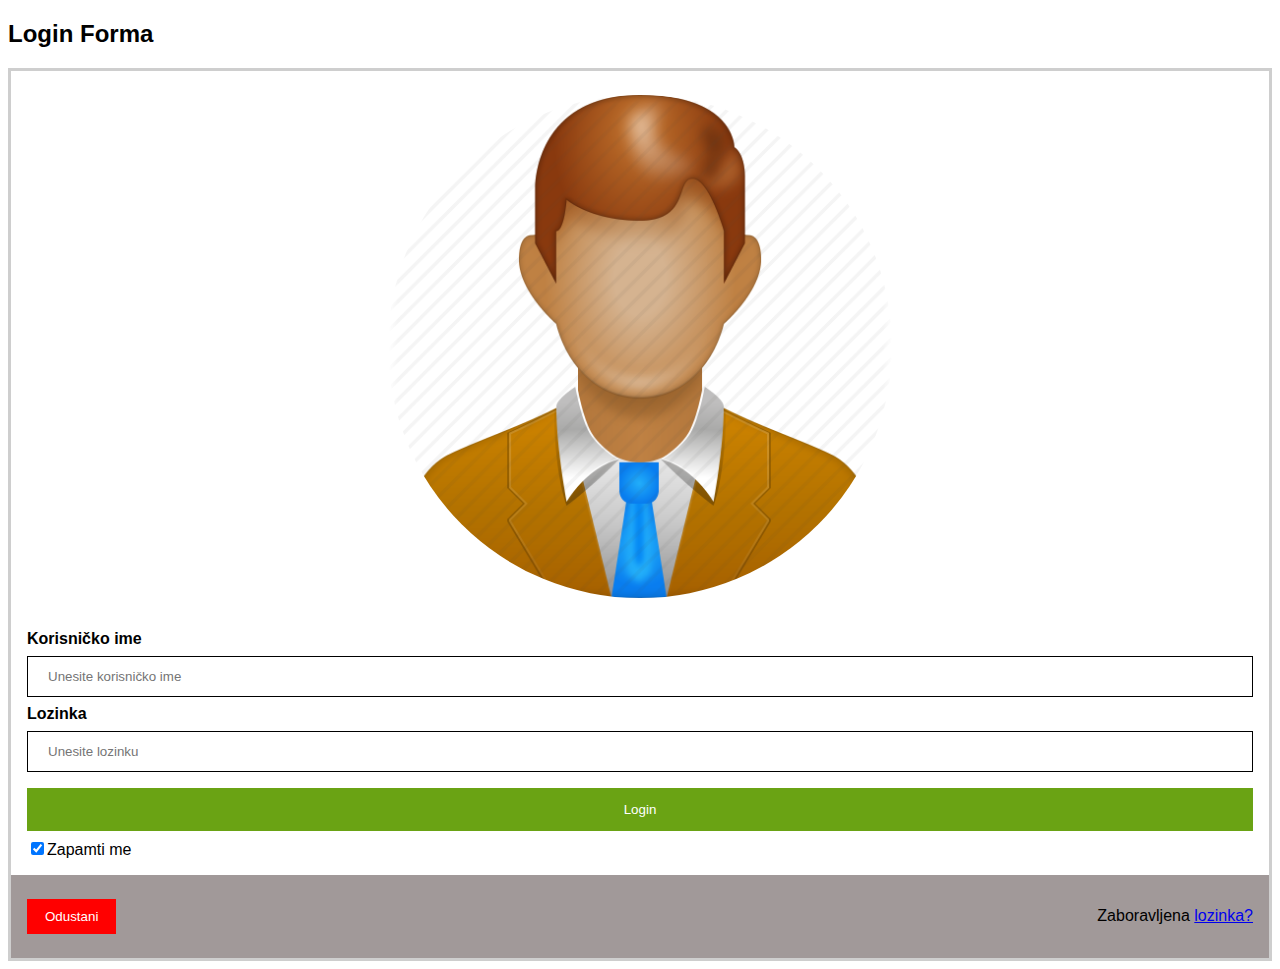
<file: index.html>
<!DOCTYPE html>
<html lang="hr">

<head>
    <meta charset="UTF-8">
    <meta name="viewport" content="width=device-width, initial-scale=1.0">
    <title>Form</title>
    <link rel="stylesheet" href="style.css">
</head>

<body>
    <h2>Login Forma</h2>
    <form>
        <div class="imgcontainer">
            <img src="./media/img/slika1.jpg" alt="slika" class="slika">
        </div>

        <div class="container">
            <label for="uname"><b>Korisničko ime</b></label>
            <input type="text" placeholder="Unesite korisničko ime" name="uname" required>

            <label for="psw"><b>Lozinka</b></label>
            <input type="password" placeholder="Unesite lozinku" name="psw" required>

            <button type="submit">Login</button>
            <label>
                <input type="checkbox" name="remember" checked>Zapamti me
            </label>
        </div>

        <div class="container" style="background-color: #a19999;">
            <button type="button" class="cancelbtn">Odustani</button>
            <span class="psw">Zaboravljena <a href="#">lozinka?</a></span>
        </div>
    </form>
</body>

</html>
</file>
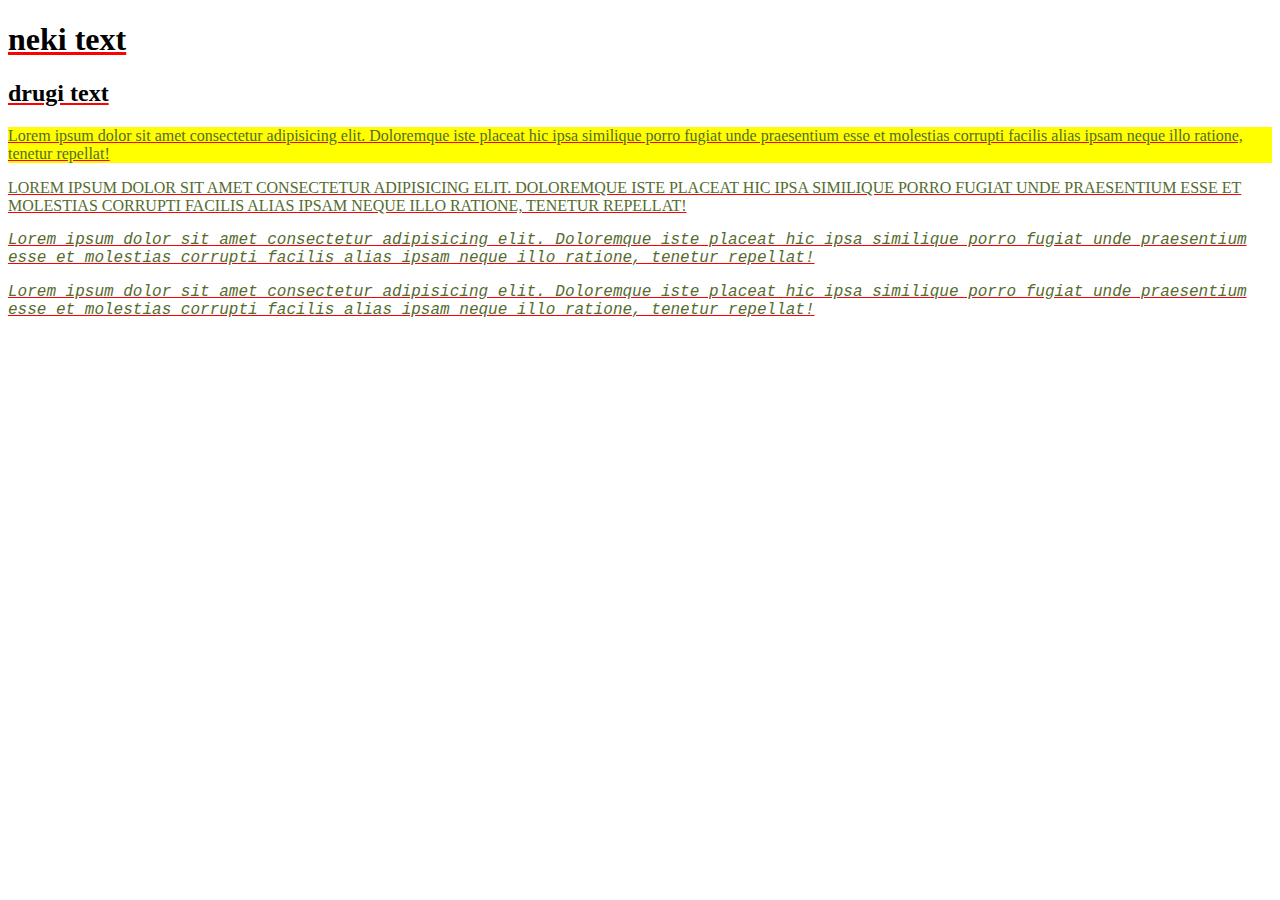
<file: atributi.html>
<!DOCTYPE html>
<html lang="hr">

<head>
    <meta charset="UTF-8">
    <meta name="viewport" content="width=device-width, initial-scale=1.0">
    <title>Document</title>
    <link rel="stylesheet" href="atributi.css">
</head>

<body>
    <h1 title="jedan">neki text</h1>
    <h2 title="jedan">drugi text</h2>
    <p title="prvi odlomak">
        Lorem ipsum dolor sit amet consectetur adipisicing elit.
        Doloremque iste placeat hic ipsa similique porro fugiat unde
        praesentium esse et molestias corrupti facilis alias ipsam
        neque illo ratione, tenetur repellat!
    </p>
    <p title="drugi odlomak">
        Lorem ipsum dolor sit amet consectetur adipisicing elit.
        Doloremque iste placeat hic ipsa similique porro fugiat unde
        praesentium esse et molestias corrupti facilis alias ipsam
        neque illo ratione, tenetur repellat!
    </p>

    <p title="odlomak-1">
        Lorem ipsum dolor sit amet consectetur adipisicing elit.
        Doloremque iste placeat hic ipsa similique porro fugiat unde
        praesentium esse et molestias corrupti facilis alias ipsam
        neque illo ratione, tenetur repellat!
    </p>

    <p title="odlomak-1">
        Lorem ipsum dolor sit amet consectetur adipisicing elit.
        Doloremque iste placeat hic ipsa similique porro fugiat unde
        praesentium esse et molestias corrupti facilis alias ipsam
        neque illo ratione, tenetur repellat!
    </p>
</body>

</html>
</file>
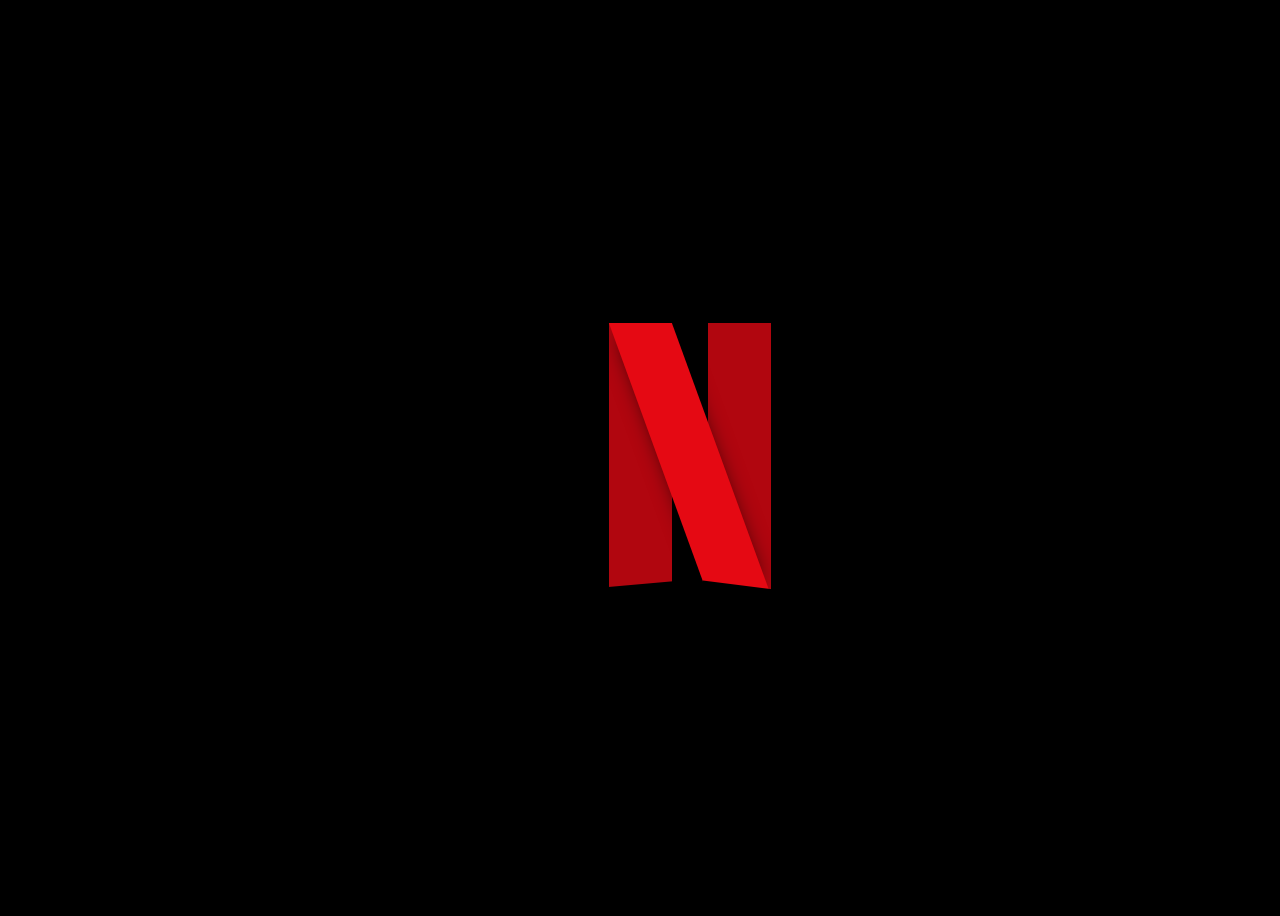
<file: netflix_logo.html>
<!DOCTYPE html>
<html lang="hr">

<head>
    <meta charset="UTF-8">
    <meta name="viewport" content="width=device-width, initial-scale=1.0">
    <title>Logo</title>
    <link rel="stylesheet" href="netflix_logo.css">
</head>

<body>
    <div class="netflix">
        <div class="donji-rubovi">
            
        </div>
    </div>
</body>

</html>
</file>
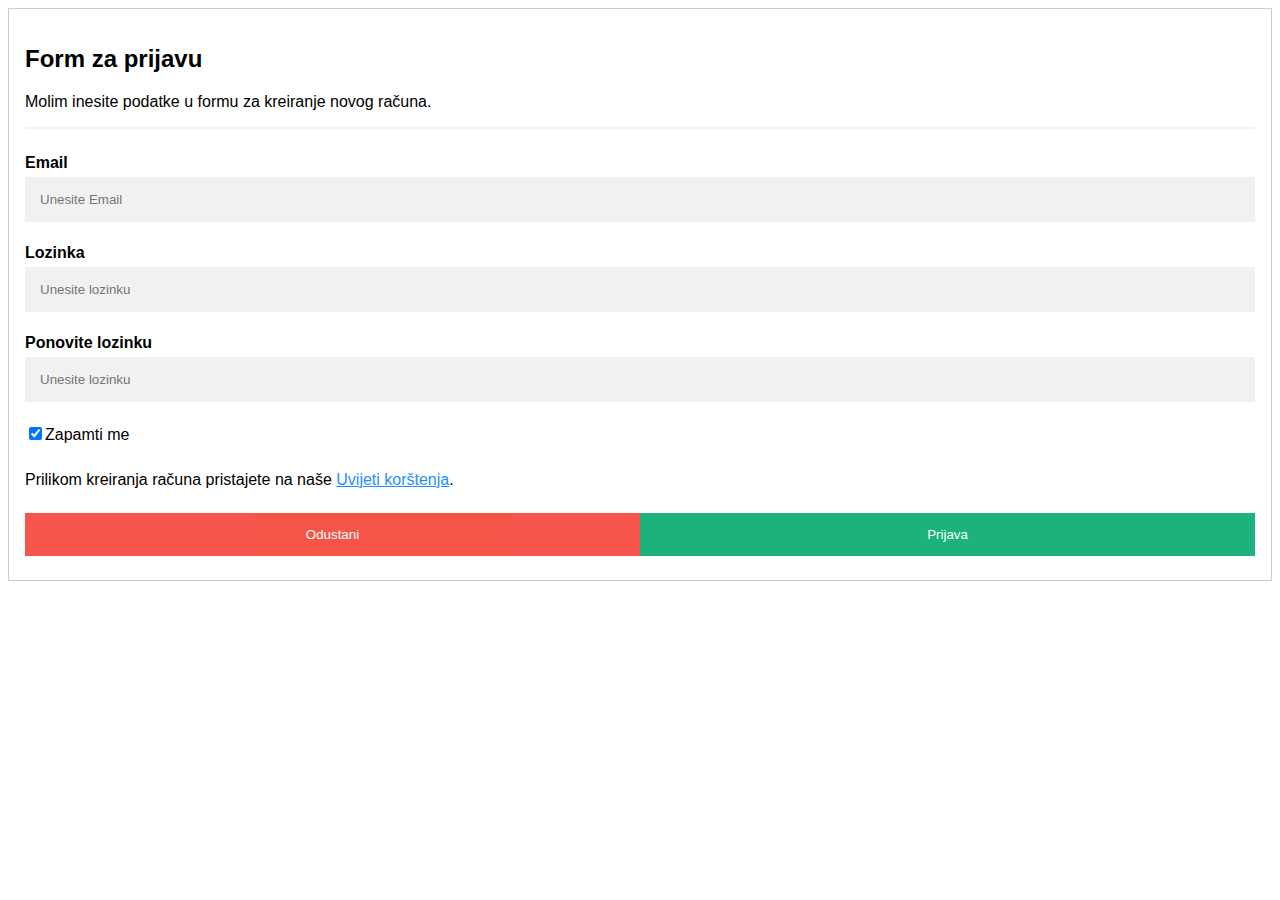
<file: zadatak2.html>
<!DOCTYPE html>
<html lang="hr">

<head>
    <meta charset="UTF-8">
    <meta name="viewport" content="width=device-width, initial-scale=1.0">
    <title>Form</title>
    <link rel="stylesheet" href="zadatak2.css">
</head>

<body>
    <form style="border: 1px solid #ccc;">
        <div class="container">
            <h2>Form za prijavu</h2>
            <p>Molim inesite podatke u formu za kreiranje novog računa.</p>
            <hr>

            <label for="email"><b>Email</b></label>
            <input type="text" placeholder="Unesite Email" name="email" required>

            <label for="psw"><b>Lozinka</b></label>
            <input type="password" placeholder="Unesite lozinku" name="psw" required>

            <label for="psw-repeat"><b>Ponovite lozinku</b></label>
            <input type="password" placeholder="Unesite lozinku" name="psw-repeat" required>

            <label>
                <input type="checkbox" name="remember" checked style="margin-bottom: 15px;">Zapamti me
            </label>

            <p>Prilikom kreiranja računa pristajete na naše <a href="#" style="color: dodgerblue;">Uvijeti korštenja</a>.</p>

            <div class="clearfix">
                <button type="button" class="cancelbtn">Odustani</button>
                <button type="submit" class="signupbtn">Prijava</button>
            </div>
        </div>
    </form>
</body>

</html>
</file>
<file: style.css>
body {
    font-family: Arial, Helvetica, sans-serif;
}

form {
    border: 3px solid #00000031;
}

img.slika {
    width: 40%;
    border-radius: 50%;
}

input[type=text],
input[type=password] {
    width: 100%;
    padding: 12px 20px;
    margin: 8px 0;
    display: inline-block;
    border: 1px solid black;
    box-sizing: border-box;
}

button {
    background-color: rgb(106, 163, 20);
    color: white;
    padding: 14px 20px;
    margin: 8px 0;
    border: none;
    cursor: pointer;
    width: 100%;
}

.cancelbtn {
    width: auto;
    padding: 10px 18px;
    background-color: red;
}

.imgcontainer {
    text-align: center;
    margin: 24px 0 12px 0;
}

span.psw {
    float: right;
    padding-top: 16px;
}

.container {
    padding: 16px;
}

@media screen and (max-width: 300px) {
    span.psw {
        display: block;
        float: none;
    }

    .cancelbtn {
        width: 100%;
    }
}
</file>
<file: atributi.css>
[title] {
    text-decoration: underline solid red;
}

[title="prvi odlomak"] {
    background-color: yellow;
}

[title~="drugi"] {
    text-transform: uppercase;
}

[title^="odlomak"] {
    font-style: italic;
}

[title|="odlomak"]{
    font-family: 'Courier New', Courier, monospace;
}

[title$="odlomak"]{
    color: blue;
}

[title*="odlomak"]{
    color: darkolivegreen;
}
</file>
<file: netflix_logo.css>
.netflix {
    width: 7vh;
    height: 30vh;
    background-color: #b1060f;
    position: relative;
}

.netflix::before {
    content: "";
    position: absolute;
    width: 7vh;
    height: 30vh;
    background-color: #e50913;
    transform: skew(200deg);
    left: 5.5vh;
    box-shadow: 0 0 2.5vh -1vh black;
}

.netflix::after {
    content: "";
    position: absolute;
    width: 7vh;
    height: 30vh;
    background-color: #b1060f;
    left: 11vh;
    z-index: -1;
}

body {
    background-color: black;
    height: 100vh;
    align-items: center;
    justify-content: center;
    display: flex;
}

.donji-rubovi {
    width: 7.5vh;
    height: 2vh;
    position: absolute;
    background-color: black;
    bottom: -1vh;
    transform: rotateZ(-5deg);
}

.donji-rubovi:before {
    content: "";
    width: 7.8vh;
    height: 2vh;
    position: absolute;
    background-color: black;
    bottom: -1vh;
    transform: rotateZ(12deg);
    left: 10.2vh;
}
</file>
<file: zadatak2.css>
body {
    font-family: Arial, Helvetica, sans-serif;
}

* {
    box-sizing: border-box;
}

input[type=text],
input[type=password] {
    width: 100%;
    padding: 15px;
    margin: 5px 0 22px 0;
    display: inline-block;
    border: none;
    background: #f1f1f1;
}

input [type=text]:focus,
input[type=password]:focus {
    background-color: #ddd;
    outline: none;
}

hr {
    border: 1px solid #f1f1f1;
    margin-bottom: 25px;
}

button {
    background-color: #04AA6D;
    color: white;
    padding: 14px 20px;
    margin: 8px 0;
    border: none;
    cursor: pointer;
    width: 100%;
    opacity: 0.9;
}

button:hover {
    opacity: 1;
}

.cancelbtn {
    padding: 14px 20px;
    background-color: #f44336;
}

.cancelbtn,
.signupbtn {
    float: left;
    width: 50%;
}

.container {
    padding: 16px;
}

.clearfix::after {
    content: "";
    clear: both;
    display: table;
}

@media screen and (max-width: 300px) {

    .cancelbtn,
    .signupbtn {
        width: 50%;
    }
}
</file>
